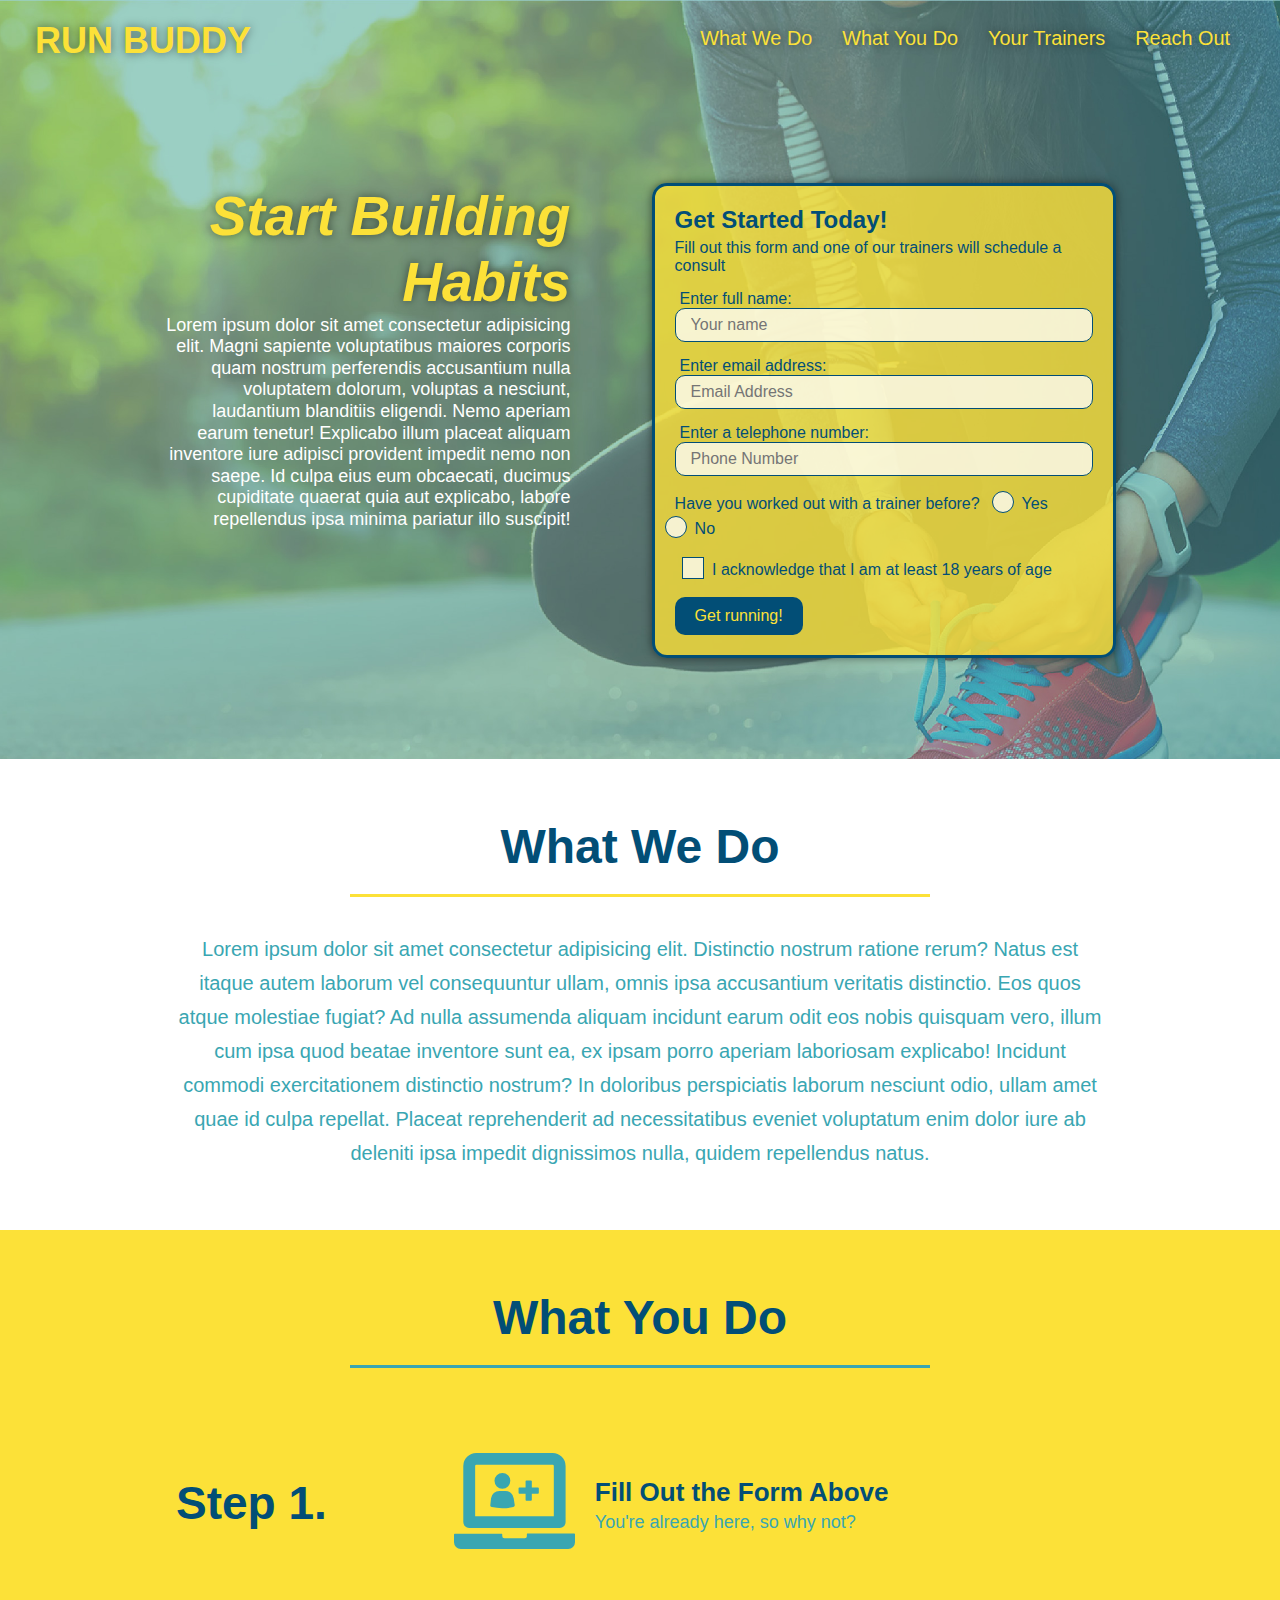
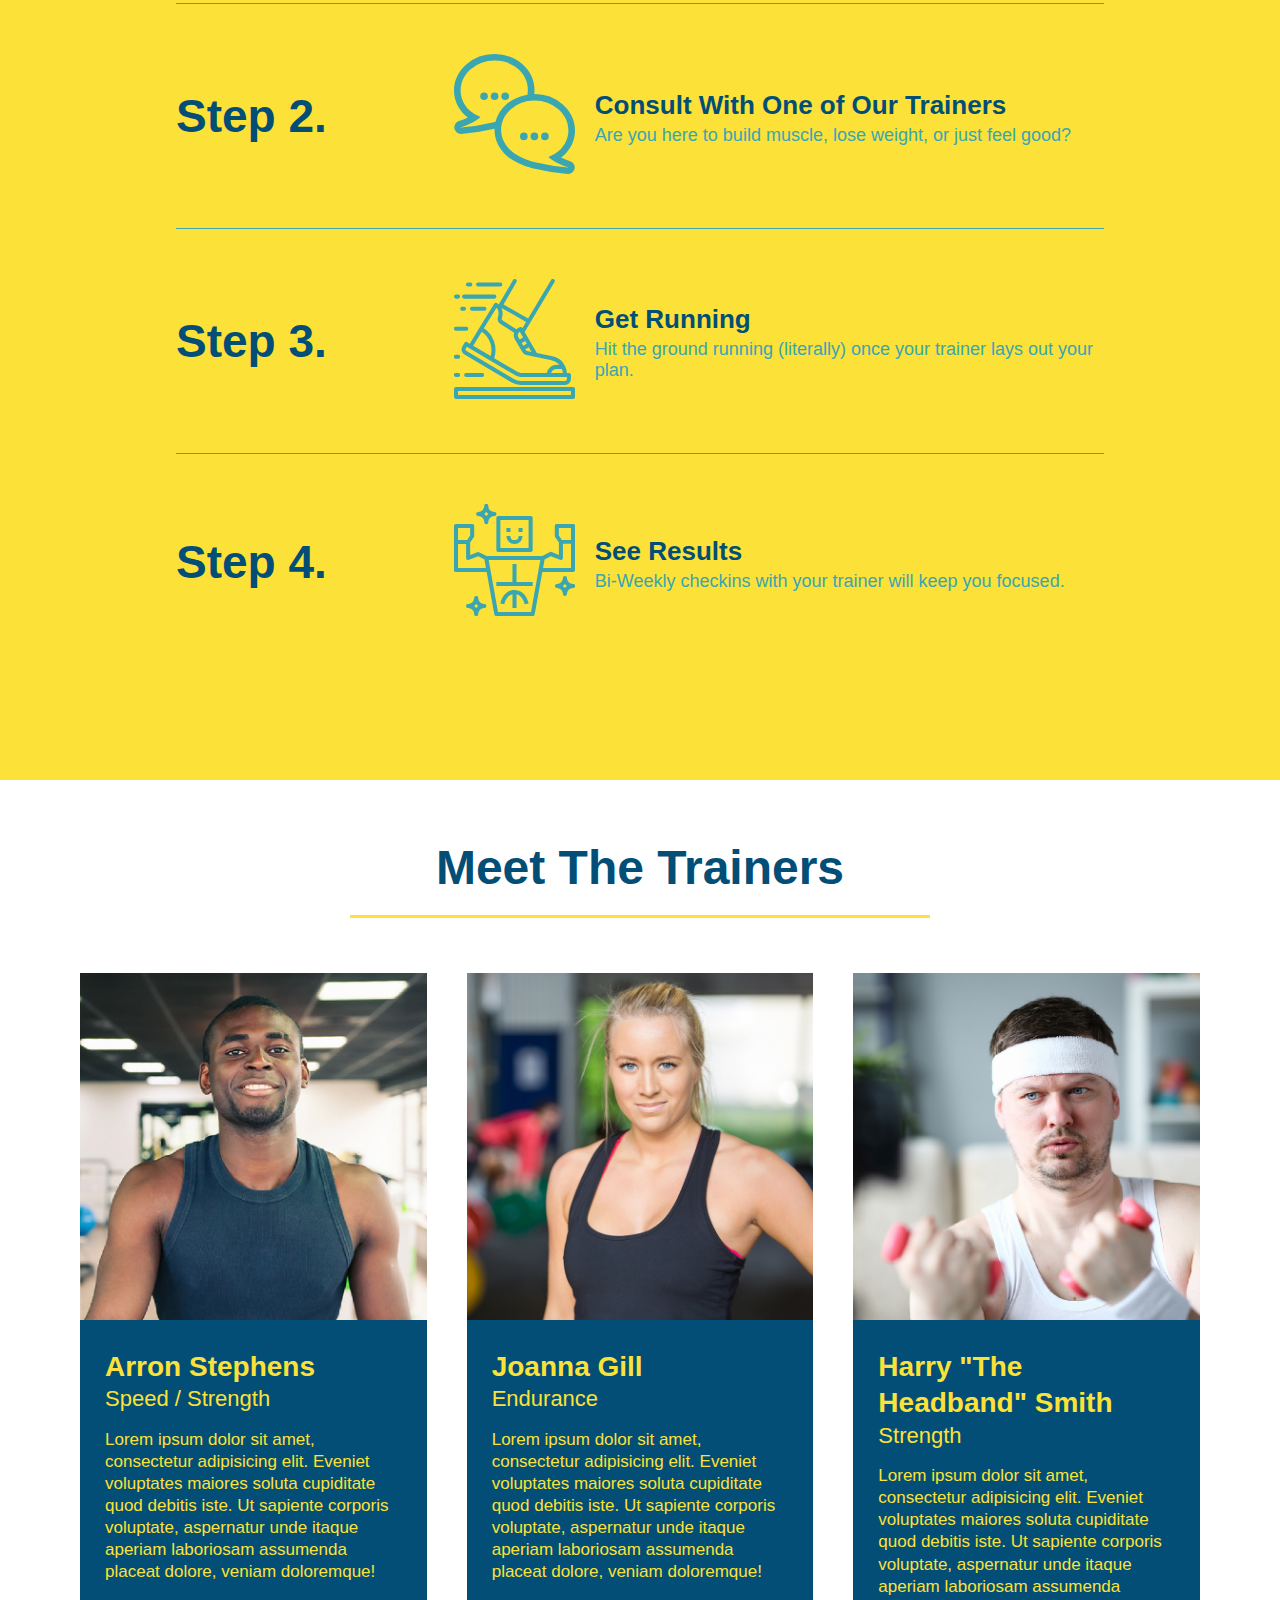
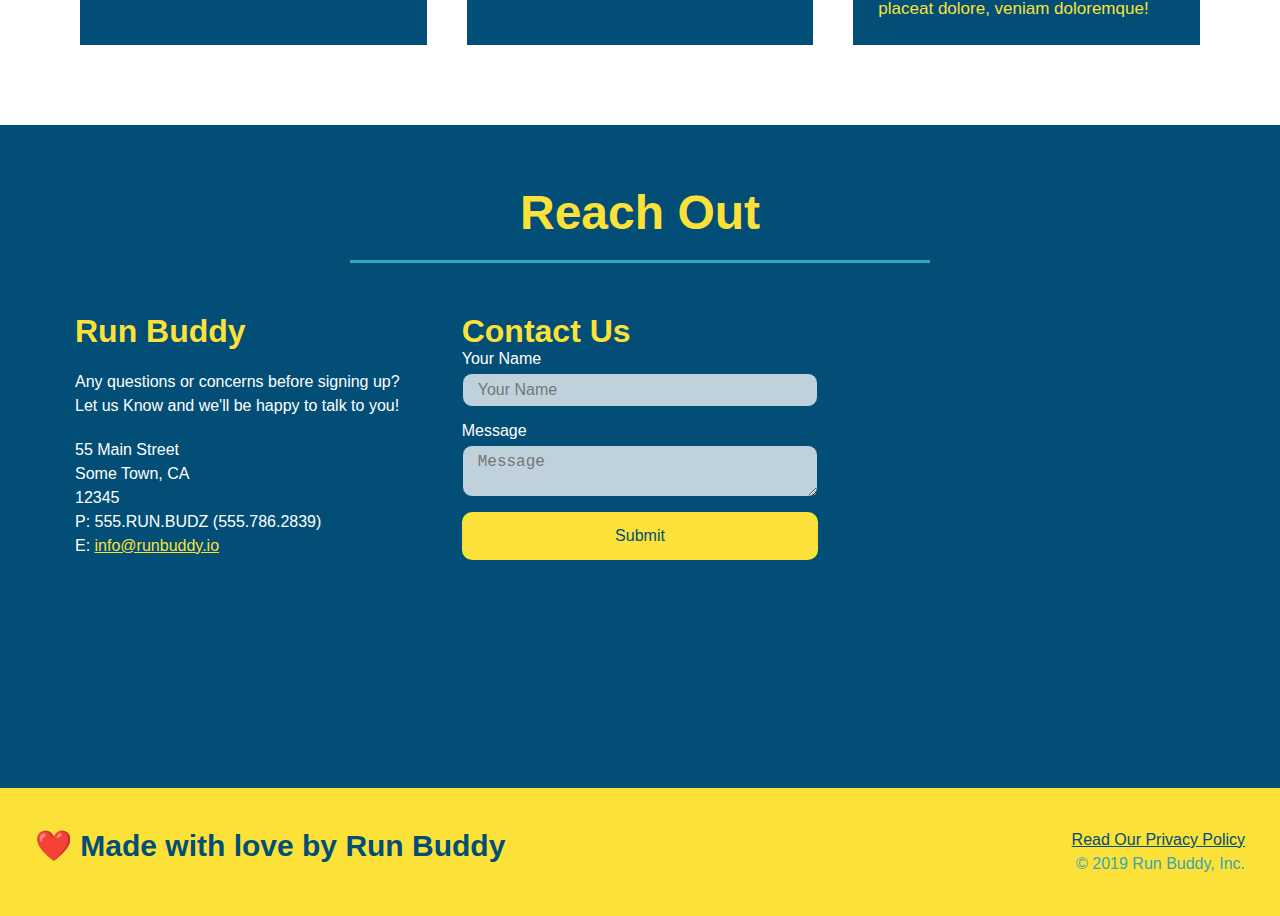
<file: index.html>
<!DOCTYPE html>
<html lang="en">
<head>
    <meta charset="UTF-8">
    <meta http-equiv="X-UA-Compatible" content="IE=edge">
    <meta name="viewport" content="width=device-width, initial-scale=1.0">
    <title>Run Buddy</title>
    <link rel="stylesheet" href="./assets/css/style.css">
</head>
<body>
    <!-- navigation -->
    <header>
        <h1>
            <a href="/">RUN BUDDY</a>
        </h1>
        <nav>
            <ul>
                <li>
                    <a href="#what-we-do">What We Do</a>
                </li>
                <li>
                    <a href="#what-you-do">What You Do</a>
                </li>
                <li>
                    <a href="#your-trainers">Your Trainers</a>
                </li>
                <li>
                    <a href="#reach-out">Reach Out</a>
                </li>
            </ul>
        </nav>
    </header>

    <!-- hero/jumbotron -->
    <section class="hero">
        <div class="hero-cta">
            <h2>Start Building Habits</h2>
            <p>
                Lorem ipsum dolor sit amet consectetur adipisicing elit. Magni sapiente voluptatibus maiores corporis quam nostrum perferendis accusantium nulla voluptatem dolorum, voluptas a nesciunt, laudantium blanditiis eligendi. Nemo aperiam earum tenetur!
                Explicabo illum placeat aliquam inventore iure adipisci provident impedit nemo non saepe. Id culpa eius eum obcaecati, ducimus cupiditate quaerat quia aut explicabo, labore repellendus ipsa minima pariatur illo suscipit!
            </p>
        </div>
        <div class="hero-form">
            <h3>Get Started Today!</h3>
            <p>Fill out this form and one of our trainers will schedule a consult</p>
            <form>
                <label for="name">Enter full name:</label>
                <input type="text" placeholder="Your name" name="name" id="name" class="form-input">
                <label for="email">Enter email address:</label>
                <input type="email" placeholder="Email Address" name="email" id="email" class="form-input">
                <label for="phone">Enter a telephone number:</label>
                <input type="tel" placeholder="Phone Number" name="phone" id="phone" class="form-input">
                <p>
                    Have you worked out with a trainer before?
                    <span class="radio-wrapper">
                        <input type="radio" name="trainer-confirm" id="trainer-yes">
                        <label for="trainer-yes">Yes</label>
                    </span>
                    <span class="radio-wrapper">
                        <input type="radio" name="trainer-confirm" id="trainer-no">
                        <label for="trainer-no">No</label>
                    </span>
                </p>
                <p>
                    <span class="checkbox-wrapper">
                        <input type="checkbox" name="age-confirm" id="checkbox">    
                        <label for="checkbox">
                            I acknowledge that I am at least 18 years of age
                        </label>    
                    </span>
                </p>
                <button type="submit">
                    Get running!
                </button>
            </form>
        </div>
    </section>

    <!-- what we do -->
    <section id="what-we-do" class="intro">
        <div class="flex-row">
            <h2 class="section-title primary-border">
                What We Do
            </h2>
        </div>
        <div class="flex-row">
            <p>
                Lorem ipsum dolor sit amet consectetur adipisicing elit. Distinctio nostrum ratione rerum? Natus est itaque autem laborum vel consequuntur ullam, omnis ipsa accusantium veritatis distinctio. Eos quos atque molestiae fugiat?
                Ad nulla assumenda aliquam incidunt earum odit eos nobis quisquam vero, illum cum ipsa quod beatae inventore sunt ea, ex ipsam porro aperiam laboriosam explicabo! Incidunt commodi exercitationem distinctio nostrum?
                In doloribus perspiciatis laborum nesciunt odio, ullam amet quae id culpa repellat. Placeat reprehenderit ad necessitatibus eveniet voluptatum enim dolor iure ab deleniti ipsa impedit dignissimos nulla, quidem repellendus natus.
            </p>    
        </div>
    </section>

    <!-- what you do -->
    <section id="what-you-do" class="steps">
        <div class="flex-row">
            <h2 class="section-title secondary-border">
                What You Do
            </h2>
        </div>
        
        <div class="step">
            <h3>Step 1.</h3>
            <div class="step-info">
                <div class="step-img">
                    <img src="./assets/images/step-1.svg" alt="">
                </div>
                <div class="step-text">
                    <h4>Fill Out the Form Above</h4>
                    <p>You're already here, so why not?</p>
                </div>
            </div>
        </div>

        <div class="step">
            <h3>Step 2.</h3>
            <div class="step-info">
                <div class="step-img">
                    <img src="./assets/images/step-2.svg" alt="">
                </div>
                <div class="step-text">
                    <h4>Consult With One of Our Trainers</h4>
                    <p>Are you here to build muscle, lose weight, or just feel good?</p>
                </div>
            </div>
        </div>

        <div class="step">
            <h3>Step 3.</h3>
            <div class="step-info">
                <div class="step-img">
                    <img src="./assets/images/step-3.svg" alt="">
                </div>
                <div class="step-text">
                    <h4>Get Running</h4>
                    <p>Hit the ground running (literally) once your trainer lays out your plan.</p>
                </div>
            </div>
        </div>

        <div class="step">
            <h3>Step 4.</h3>
            <div class="step-info">
                <div class="step-img">
                    <img src="./assets/images/step-4.svg" alt="">
                </div>
                <div class="step-text">
                    <h4>See Results</h4>
                    <p>Bi-Weekly checkins with your trainer will keep you focused.</p>
                </div>
            </div>
        </div>
    </section>

    <!-- trainers -->
    <section id="your-trainers">
        <div class="flex-row">
            <h2 class="section-title primary-border">
                Meet The Trainers
            </h2>
        </div>
        <div class="trainers">
            <article class="trainer">
                <img src="./assets/images/trainer-1.jpg" alt="Arron Stephens in his workout clothes, ready to pump iron">
                <div class="trainer-bio">
                    <h3 class="trainer-name">Arron Stephens</h3>
                    <h4 class="trainer-role">Speed / Strength</h4>
                    <p>
                        Lorem ipsum dolor sit amet, consectetur adipisicing elit. Eveniet voluptates maiores soluta cupiditate quod debitis iste. Ut sapiente corporis voluptate, aspernatur unde itaque aperiam laboriosam assumenda placeat dolore, veniam doloremque!
                    </p>
                </div>
            </article>
            <article class="trainer">
                <img src="./assets/images/trainer-2.jpg" alt="Joanna Gill cooling off after a workout">
                <div class="trainer-bio">
                    <h3 class="trainer-name">Joanna Gill</h3>
                    <h4 class="trainer-role">Endurance</h4>
                    <p>
                        Lorem ipsum dolor sit amet, consectetur adipisicing elit. Eveniet voluptates maiores soluta cupiditate quod debitis iste. Ut sapiente corporis voluptate, aspernatur unde itaque aperiam laboriosam assumenda placeat dolore, veniam doloremque!
                    </p>
                </div>
            </article>
            <article class="trainer">
                <img src="./assets/images/trainer-3.jpg" alt="Harry Smith wearing a headband and lifting comically small pink weights">
                <div class="trainer-bio">
                    <h3 class="trainer-name">Harry "The Headband" Smith</h3>
                    <h4 class="trainer-role">Strength</h4>
                    <p>
                        Lorem ipsum dolor sit amet, consectetur adipisicing elit. Eveniet voluptates maiores soluta cupiditate quod debitis iste. Ut sapiente corporis voluptate, aspernatur unde itaque aperiam laboriosam assumenda placeat dolore, veniam doloremque!
                    </p>
                </div>
            </article>    
        </div>
    </section>

    <!-- reach out -->
    <section id="reach-out" class="contact">
        <div class="flex-row">
            <h2 class="section-title secondary-border">
                Reach Out
            </h2>
        </div>
        
        <div class="contact-info">
            <div>
                <h3>Run Buddy</h3>
                <p>
                    Any questions or concerns before signing up?
                    <br>
                    Let us Know and we'll be happy to talk to you!
                </p>
                <address>
                    55 Main Street <br>
                    Some Town, CA <br>
                    12345 <br>
                    P: 555.RUN.BUDZ (555.786.2839) <br>
                    E: <a href="mailto:info@runbuddy.io">info@runbuddy.io</a>
                </address>
            </div>

            <div class="contact-form">
                <h3>Contact Us</h3>
                <form action="">
                    <label for="contact-name">Your Name</label>
                    <input type="text" name="contact-name" id="contact-name" placeholder="Your Name">

                    <label for="contact-message">Message</label>
                    <textarea name="contact-message" id="contact-message" placeholder="Message"></textarea>

                    <button type="submit">Submit</button>
                </form>
            </div>    

            <iframe src="https://www.google.com/maps/embed?pb=!1m18!1m12!1m3!1d188704.91078456948!2d-83.23963347654937!3d42.35287905765786!2m3!1f0!2f0!3f0!3m2!1i1024!2i768!4f13.1!3m3!1m2!1s0x8824ca0110cb1d75%3A0x5776864e35b9c4d2!2sDetroit%2C%20MI!5e0!3m2!1sen!2sus!4v1648470464407!5m2!1sen!2sus" 
            style="border:0;" 
            allowfullscreen="" 
            loading="lazy" 
            referrerpolicy="no-referrer-when-downgrade">
            </iframe>
        </div>
    </section>

    <!-- footer -->
    <footer>
        <h2>❤️ Made with love by Run Buddy</h2>
        <div>
            <a href="./privacy-policy.html">Read Our Privacy Policy</a><br>
            &copy; 2019 Run Buddy, Inc.
        </div>
    </footer>
</body>
</html>
</file>
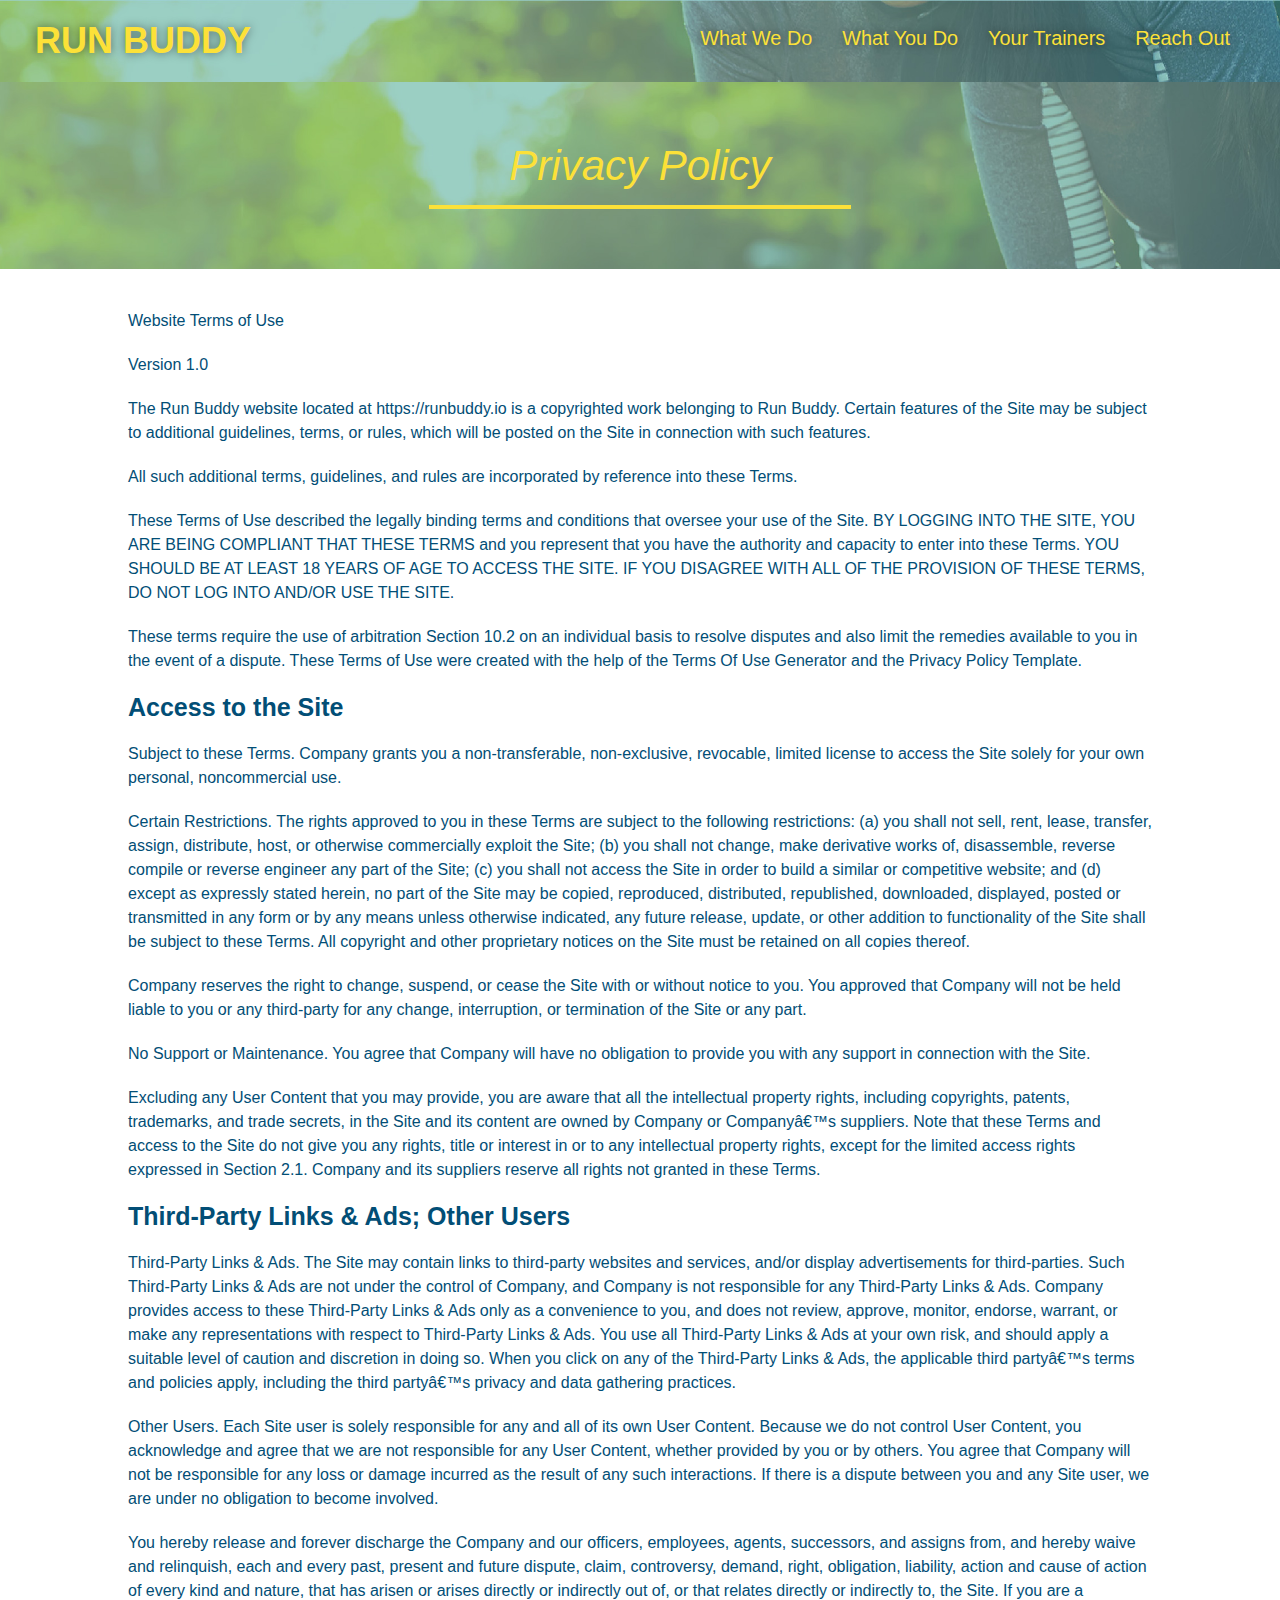
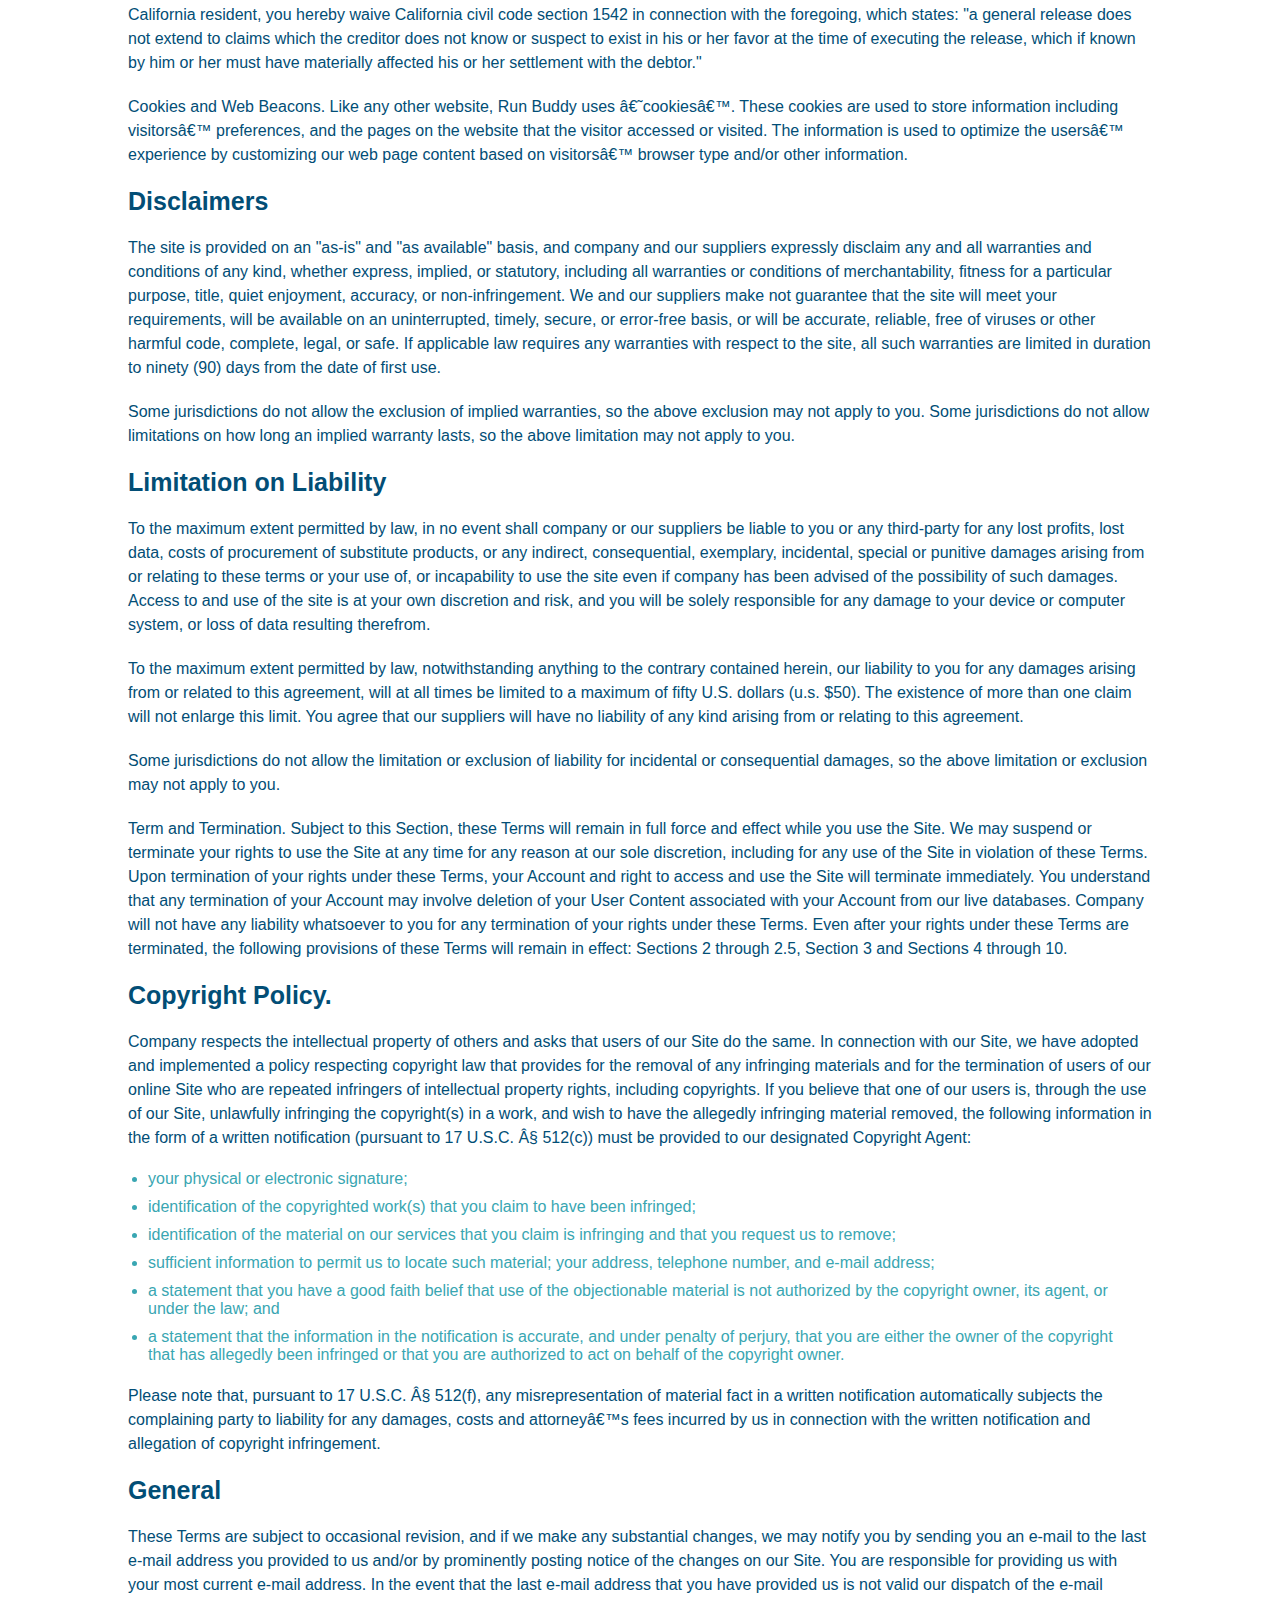
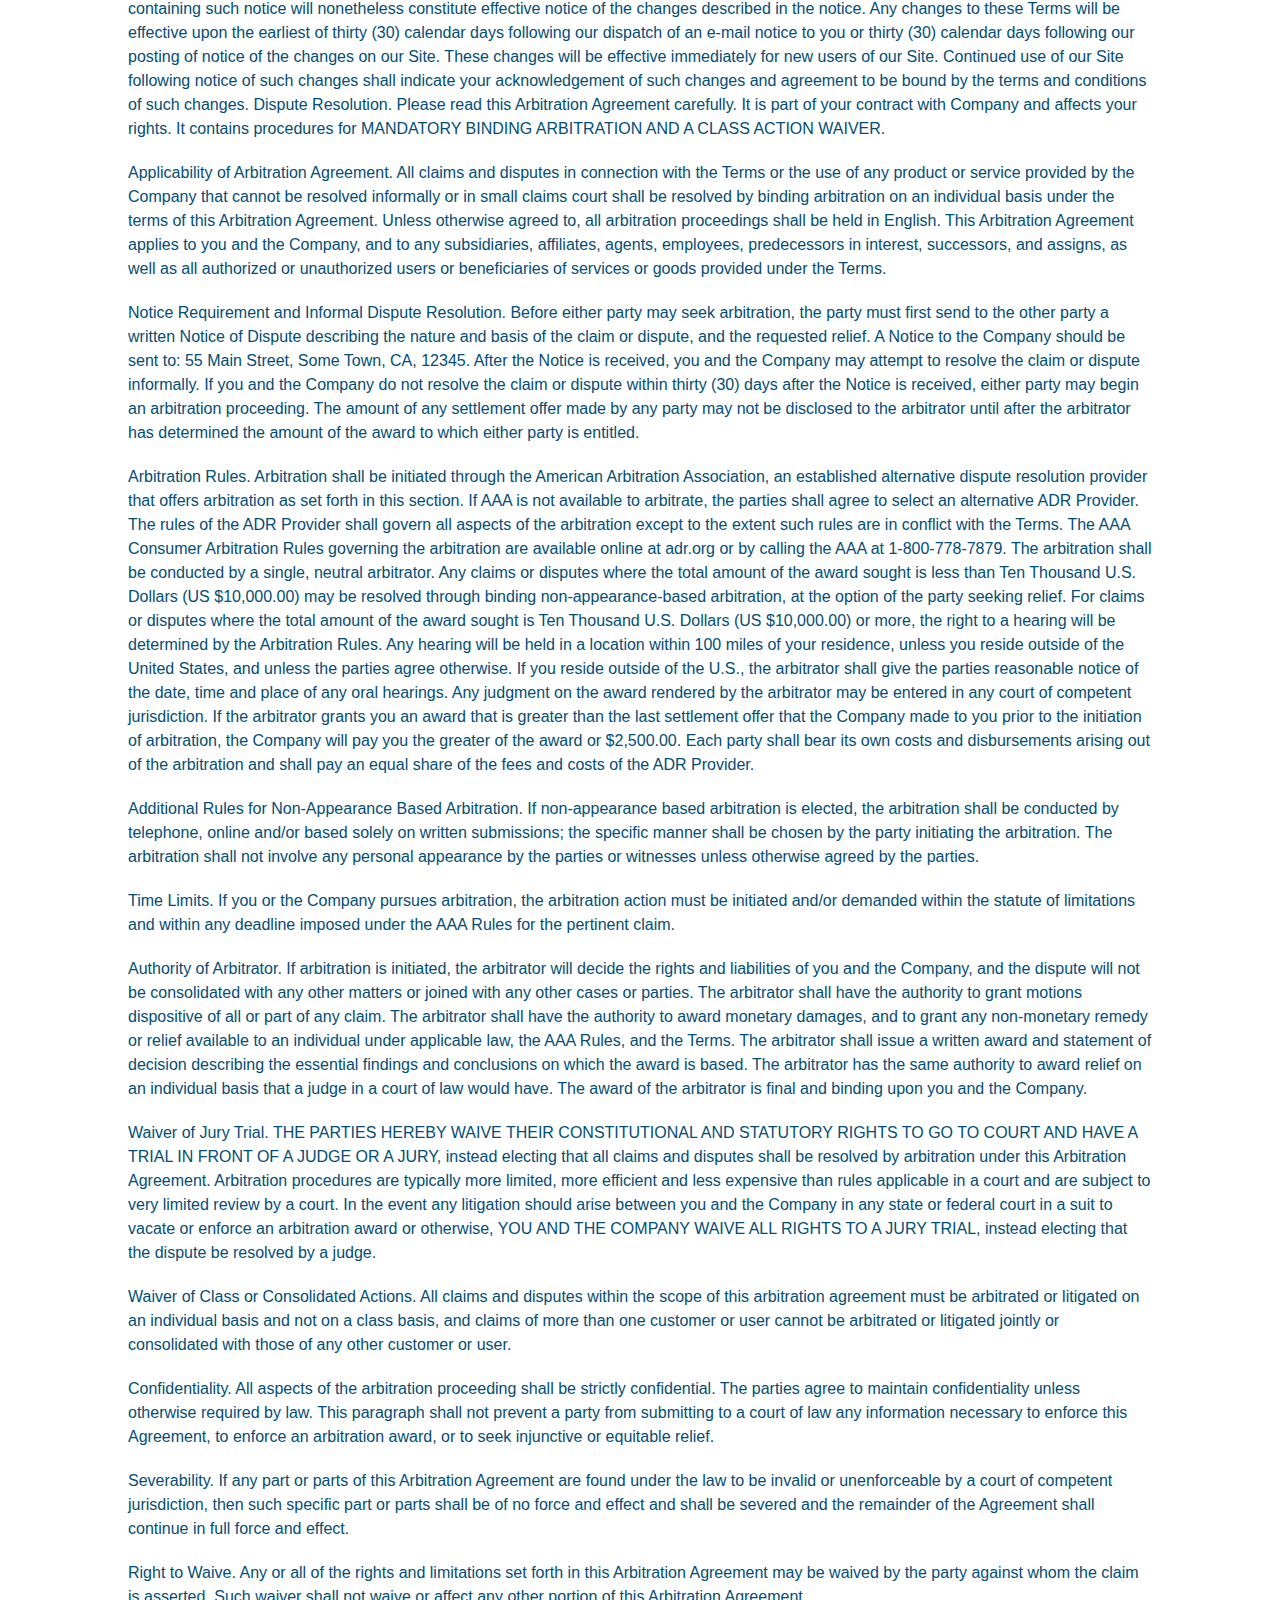
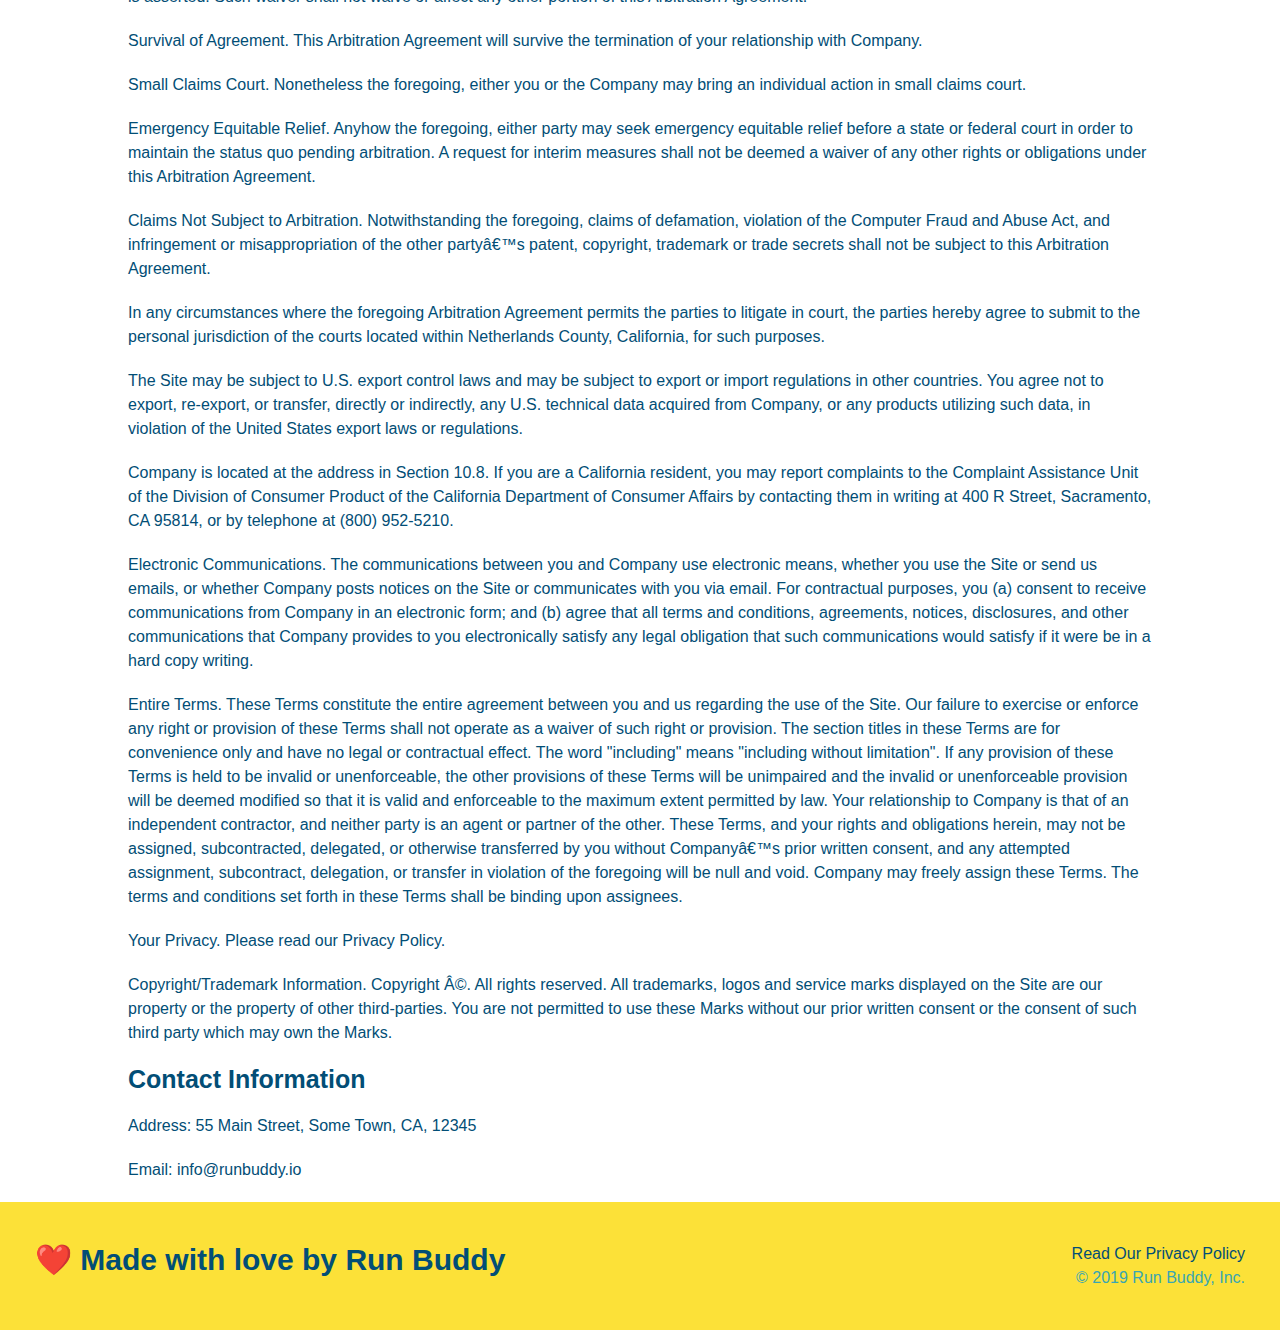
<file: privacy-policy.html>
<!DOCTYPE html>
<html lang="en">
<head>
    <meta charset="UTF-8">
    <meta http-equiv="X-UA-Compatible" content="IE=edge">
    <meta name="viewport" content="width=device-width, initial-scale=1.0">
    <title>Privacy Policy - Run Buddy</title>
    <link rel="stylesheet" href="./assets/css/style.css">
    <link rel="stylesheet" href="./assets/css/secondary-styles.css">
</head>
<body> 
    <!-- header -->
    <header>
        <h1>
            <a href="./index.html">RUN BUDDY</a>
        </h1>
        <nav>
            <ul>
                <li>
                    <a href="./index.html#what-we-do">What We Do</a>
                </li>
                <li>
                    <a href="./index.html#what-you-do">What You Do</a>
                </li>
                <li>
                    <a href="./index.html#your-trainers">Your Trainers</a>
                </li>
                <li>
                    <a href="./index.html#reach-out">Reach Out</a>
                </li>
            </ul>
        </nav>
    </header>

    <!-- hero -->
    <section class="hero">
        <h2 class="page-title">
            Privacy Policy
        </h2>
    </section>

    <!-- policy -->
    <article class="secondary-content">
      <p>
        Website Terms of Use
      </p>

      <p>
        Version 1.0
      </p>

      <p>
        The Run Buddy website located at https://runbuddy.io is a copyrighted work belonging to Run Buddy. Certain
        features of the Site may be subject to additional guidelines, terms, or rules, which will be posted on the Site
        in connection with such features.
      </p>

      <p>
        All such additional terms, guidelines, and rules are incorporated by reference into these Terms.
      </p>

      <p>
        These Terms of Use described the legally binding terms and conditions that oversee your use of the Site. BY
        LOGGING INTO THE SITE, YOU ARE BEING COMPLIANT THAT THESE TERMS and you represent that you have the authority
        and capacity to enter into these Terms. YOU SHOULD BE AT LEAST 18 YEARS OF AGE TO ACCESS THE SITE. IF YOU
        DISAGREE WITH ALL OF THE PROVISION OF THESE TERMS, DO NOT LOG INTO AND/OR USE THE SITE.
      </p>

      <p>
        These terms require the use of arbitration Section 10.2 on an individual basis to resolve disputes and also
        limit the remedies available to you in the event of a dispute. These Terms of Use were created with the help of
        the Terms Of Use Generator and the Privacy Policy Template.
      </p>

      <h3>
        Access to the Site
      </h3>

      <p>
        Subject to these Terms. Company grants you a non-transferable, non-exclusive, revocable, limited license to
        access the Site solely for your own personal, noncommercial use.
      </p>

      <p>
        Certain Restrictions. The rights approved to you in these Terms are subject to the following restrictions: (a)
        you shall not sell, rent, lease, transfer, assign, distribute, host, or otherwise commercially exploit the Site;
        (b) you shall not change, make derivative works of, disassemble, reverse compile or reverse engineer any part of
        the Site; (c) you shall not access the Site in order to build a similar or competitive website; and (d) except
        as expressly stated herein, no part of the Site may be copied, reproduced, distributed, republished, downloaded,
        displayed, posted or transmitted in any form or by any means unless otherwise indicated, any future release,
        update, or other addition to functionality of the Site shall be subject to these Terms. All copyright and other
        proprietary notices on the Site must be retained on all copies thereof.
      </p>

      <p>
        Company reserves the right to change, suspend, or cease the Site with or without notice to you. You approved
        that Company will not be held liable to you or any third-party for any change, interruption, or termination of
        the Site or any part.
      </p>

      <p>
        No Support or Maintenance. You agree that Company will have no obligation to provide you with any support in
        connection with the Site.
      </p>

      <p>
        Excluding any User Content that you may provide, you are aware that all the intellectual property rights,
        including copyrights, patents, trademarks, and trade secrets, in the Site and its content are owned by Company
        or Companyâ€™s suppliers. Note that these Terms and access to the Site do not give you any rights, title or
        interest in or to any intellectual property rights, except for the limited access rights expressed in Section
        2.1. Company and its suppliers reserve all rights not granted in these Terms.
      </p>

      <h3>
        Third-Party Links & Ads; Other Users
      </h3>

      <p>
        Third-Party Links & Ads. The Site may contain links to third-party websites and services, and/or display
        advertisements for third-parties. Such Third-Party Links & Ads are not under the control of Company, and Company
        is not responsible for any Third-Party Links & Ads. Company provides access to these Third-Party Links & Ads
        only as a convenience to you, and does not review, approve, monitor, endorse, warrant, or make any
        representations with respect to Third-Party Links & Ads. You use all Third-Party Links & Ads at your own risk,
        and should apply a suitable level of caution and discretion in doing so. When you click on any of the
        Third-Party Links & Ads, the applicable third partyâ€™s terms and policies apply, including the third partyâ€™s
        privacy and data gathering practices.
      </p>

      <p>
        Other Users. Each Site user is solely responsible for any and all of its own User Content. Because we do not
        control User Content, you acknowledge and agree that we are not responsible for any User Content, whether
        provided by you or by others. You agree that Company will not be responsible for any loss or damage incurred as
        the result of any such interactions. If there is a dispute between you and any Site user, we are under no
        obligation to become involved.
      </p>

      <p>
        You hereby release and forever discharge the Company and our officers, employees, agents, successors, and
        assigns from, and hereby waive and relinquish, each and every past, present and future dispute, claim,
        controversy, demand, right, obligation, liability, action and cause of action of every kind and nature, that has
        arisen or arises directly or indirectly out of, or that relates directly or indirectly to, the Site. If you are
        a California resident, you hereby waive California civil code section 1542 in connection with the foregoing,
        which states: "a general release does not extend to claims which the creditor does not know or suspect to exist
        in his or her favor at the time of executing the release, which if known by him or her must have materially
        affected his or her settlement with the debtor."
      </p>

      <p>
        Cookies and Web Beacons. Like any other website, Run Buddy uses â€˜cookiesâ€™. These cookies are used to store
        information including visitorsâ€™ preferences, and the pages on the website that the visitor accessed or visited.
        The information is used to optimize the usersâ€™ experience by customizing our web page content based on visitorsâ€™
        browser type and/or other information.
      </p>

      <h3>
        Disclaimers
      </h3>

      <p>
        The site is provided on an "as-is" and "as available" basis, and company and our suppliers expressly disclaim
        any and all warranties and conditions of any kind, whether express, implied, or statutory, including all
        warranties or conditions of merchantability, fitness for a particular purpose, title, quiet enjoyment, accuracy,
        or non-infringement. We and our suppliers make not guarantee that the site will meet your requirements, will be
        available on an uninterrupted, timely, secure, or error-free basis, or will be accurate, reliable, free of
        viruses or other harmful code, complete, legal, or safe. If applicable law requires any warranties with respect
        to the site, all such warranties are limited in duration to ninety (90) days from the date of first use.
      </p>

      <p>
        Some jurisdictions do not allow the exclusion of implied warranties, so the above exclusion may not apply to
        you. Some jurisdictions do not allow limitations on how long an implied warranty lasts, so the above limitation
        may not apply to you.
      </p>

      <h3>
        Limitation on Liability
      </h3>

      <p>
        To the maximum extent permitted by law, in no event shall company or our suppliers be liable to you or any
        third-party for any lost profits, lost data, costs of procurement of substitute products, or any indirect,
        consequential, exemplary, incidental, special or punitive damages arising from or relating to these terms or
        your use of, or incapability to use the site even if company has been advised of the possibility of such
        damages. Access to and use of the site is at your own discretion and risk, and you will be solely responsible
        for any damage to your device or computer system, or loss of data resulting therefrom.
      </p>

      <p>
        To the maximum extent permitted by law, notwithstanding anything to the contrary contained herein, our liability
        to you for any damages arising from or related to this agreement, will at all times be limited to a maximum of
        fifty U.S. dollars (u.s. $50). The existence of more than one claim will not enlarge this limit. You agree that
        our suppliers will have no liability of any kind arising from or relating to this agreement.
      </p>

      <p>
        Some jurisdictions do not allow the limitation or exclusion of liability for incidental or consequential
        damages, so the above limitation or exclusion may not apply to you.
      </p>

      <p>
        Term and Termination. Subject to this Section, these Terms will remain in full force and effect while you use
        the Site. We may suspend or terminate your rights to use the Site at any time for any reason at our sole
        discretion, including for any use of the Site in violation of these Terms. Upon termination of your rights under
        these Terms, your Account and right to access and use the Site will terminate immediately. You understand that
        any termination of your Account may involve deletion of your User Content associated with your Account from our
        live databases. Company will not have any liability whatsoever to you for any termination of your rights under
        these Terms. Even after your rights under these Terms are terminated, the following provisions of these Terms
        will remain in effect: Sections 2 through 2.5, Section 3 and Sections 4 through 10.
      </p>

      <h3>
        Copyright Policy.
      </h3>

      <p>
        Company respects the intellectual property of others and asks that users of our Site do the same. In connection
        with our Site, we have adopted and implemented a policy respecting copyright law that provides for the removal
        of any infringing materials and for the termination of users of our online Site who are repeated infringers of
        intellectual property rights, including copyrights. If you believe that one of our users is, through the use of
        our Site, unlawfully infringing the copyright(s) in a work, and wish to have the allegedly infringing material
        removed, the following information in the form of a written notification (pursuant to 17 U.S.C. Â§ 512(c)) must
        be provided to our designated Copyright Agent:
      </p>

      <ul>
        <li>
          your physical or electronic signature;
        </li>
        <li>
          identification of the copyrighted work(s) that you claim to have been infringed;
        </li>
        <li>
          identification of the material on our services that you claim is infringing and that you request us to remove;
        </li>
        <li>
          sufficient information to permit us to locate such material; your address, telephone number, and e-mail
          address;
        </li>
        <li>
          a statement that you have a good faith belief that use of the objectionable material is not authorized by the
          copyright owner, its agent, or under the law; and
        </li>
        <li>
          a statement that the information in the notification is accurate, and under penalty of perjury, that you are
          either the owner of the copyright that has allegedly been infringed or that you are authorized to act on
          behalf of the copyright owner.
        </li>
      </ul>

      <p>
        Please note that, pursuant to 17 U.S.C. Â§ 512(f), any misrepresentation of material fact in a written
        notification automatically subjects the complaining party to liability for any damages, costs and attorneyâ€™s
        fees incurred by us in connection with the written notification and allegation of copyright infringement.
      </p>

      <h3>
        General
      </h3>

      <p>
        These Terms are subject to occasional revision, and if we make any substantial changes, we may notify you by
        sending you an e-mail to the last e-mail address you provided to us and/or by prominently posting notice of the
        changes on our Site. You are responsible for providing us with your most current e-mail address. In the event
        that the last e-mail address that you have provided us is not valid our dispatch of the e-mail containing such
        notice will nonetheless constitute effective notice of the changes described in the notice. Any changes to these
        Terms will be effective upon the earliest of thirty (30) calendar days following our dispatch of an e-mail
        notice to you or thirty (30) calendar days following our posting of notice of the changes on our Site. These
        changes will be effective immediately for new users of our Site. Continued use of our Site following notice of
        such changes shall indicate your acknowledgement of such changes and agreement to be bound by the terms and
        conditions of such changes. Dispute Resolution. Please read this Arbitration Agreement carefully. It is part of
        your contract with Company and affects your rights. It contains procedures for MANDATORY BINDING ARBITRATION AND
        A CLASS ACTION WAIVER.
      </p>

      <p>
        Applicability of Arbitration Agreement. All claims and disputes in connection with the Terms or the use of any
        product or service provided by the Company that cannot be resolved informally or in small claims court shall be
        resolved by binding arbitration on an individual basis under the terms of this Arbitration Agreement. Unless
        otherwise agreed to, all arbitration proceedings shall be held in English. This Arbitration Agreement applies to
        you and the Company, and to any subsidiaries, affiliates, agents, employees, predecessors in interest,
        successors, and assigns, as well as all authorized or unauthorized users or beneficiaries of services or goods
        provided under the Terms.
      </p>

      <p>
        Notice Requirement and Informal Dispute Resolution. Before either party may seek arbitration, the party must
        first send to the other party a written Notice of Dispute describing the nature and basis of the claim or
        dispute, and the requested relief. A Notice to the Company should be sent to: 55 Main Street, Some Town, CA,
        12345. After the Notice is received, you and the Company may attempt to resolve the claim or dispute informally.
        If you and the Company do not resolve the claim or dispute within thirty (30) days after the Notice is received,
        either party may begin an arbitration proceeding. The amount of any settlement offer made by any party may not
        be disclosed to the arbitrator until after the arbitrator has determined the amount of the award to which either
        party is entitled.
      </p>

      <p>
        Arbitration Rules. Arbitration shall be initiated through the American Arbitration Association, an established
        alternative dispute resolution provider that offers arbitration as set forth in this section. If AAA is not
        available to arbitrate, the parties shall agree to select an alternative ADR Provider. The rules of the ADR
        Provider shall govern all aspects of the arbitration except to the extent such rules are in conflict with the
        Terms. The AAA Consumer Arbitration Rules governing the arbitration are available online at adr.org or by
        calling the AAA at 1-800-778-7879. The arbitration shall be conducted by a single, neutral arbitrator. Any
        claims or disputes where the total amount of the award sought is less than Ten Thousand U.S. Dollars (US
        $10,000.00) may be resolved through binding non-appearance-based arbitration, at the option of the party seeking
        relief. For claims or disputes where the total amount of the award sought is Ten Thousand U.S. Dollars (US
        $10,000.00) or more, the right to a hearing will be determined by the Arbitration Rules. Any hearing will be
        held in a location within 100 miles of your residence, unless you reside outside of the United States, and
        unless the parties agree otherwise. If you reside outside of the U.S., the arbitrator shall give the parties
        reasonable notice of the date, time and place of any oral hearings. Any judgment on the award rendered by the
        arbitrator may be entered in any court of competent jurisdiction. If the arbitrator grants you an award that is
        greater than the last settlement offer that the Company made to you prior to the initiation of arbitration, the
        Company will pay you the greater of the award or $2,500.00. Each party shall bear its own costs and
        disbursements arising out of the arbitration and shall pay an equal share of the fees and costs of the ADR
        Provider.
      </p>

      <p>
        Additional Rules for Non-Appearance Based Arbitration. If non-appearance based arbitration is elected, the
        arbitration shall be conducted by telephone, online and/or based solely on written submissions; the specific
        manner shall be chosen by the party initiating the arbitration. The arbitration shall not involve any personal
        appearance by the parties or witnesses unless otherwise agreed by the parties.
      </p>

      <p>
        Time Limits. If you or the Company pursues arbitration, the arbitration action must be initiated and/or demanded
        within the statute of limitations and within any deadline imposed under the AAA Rules for the pertinent claim.
      </p>

      <p>
        Authority of Arbitrator. If arbitration is initiated, the arbitrator will decide the rights and liabilities of
        you and the Company, and the dispute will not be consolidated with any other matters or joined with any other
        cases or parties. The arbitrator shall have the authority to grant motions dispositive of all or part of any
        claim. The arbitrator shall have the authority to award monetary damages, and to grant any non-monetary remedy
        or relief available to an individual under applicable law, the AAA Rules, and the Terms. The arbitrator shall
        issue a written award and statement of decision describing the essential findings and conclusions on which the
        award is based. The arbitrator has the same authority to award relief on an individual basis that a judge in a
        court of law would have. The award of the arbitrator is final and binding upon you and the Company.
      </p>

      <p>
        Waiver of Jury Trial. THE PARTIES HEREBY WAIVE THEIR CONSTITUTIONAL AND STATUTORY RIGHTS TO GO TO COURT AND HAVE
        A TRIAL IN FRONT OF A JUDGE OR A JURY, instead electing that all claims and disputes shall be resolved by
        arbitration under this Arbitration Agreement. Arbitration procedures are typically more limited, more efficient
        and less expensive than rules applicable in a court and are subject to very limited review by a court. In the
        event any litigation should arise between you and the Company in any state or federal court in a suit to vacate
        or enforce an arbitration award or otherwise, YOU AND THE COMPANY WAIVE ALL RIGHTS TO A JURY TRIAL, instead
        electing that the dispute be resolved by a judge.
      </p>

      <p>
        Waiver of Class or Consolidated Actions. All claims and disputes within the scope of this arbitration agreement
        must be arbitrated or litigated on an individual basis and not on a class basis, and claims of more than one
        customer or user cannot be arbitrated or litigated jointly or consolidated with those of any other customer or
        user.
      </p>

      <p>
        Confidentiality. All aspects of the arbitration proceeding shall be strictly confidential. The parties agree to
        maintain confidentiality unless otherwise required by law. This paragraph shall not prevent a party from
        submitting to a court of law any information necessary to enforce this Agreement, to enforce an arbitration
        award, or to seek injunctive or equitable relief.
      </p>

      <p>
        Severability. If any part or parts of this Arbitration Agreement are found under the law to be invalid or
        unenforceable by a court of competent jurisdiction, then such specific part or parts shall be of no force and
        effect and shall be severed and the remainder of the Agreement shall continue in full force and effect.
      </p>

      <p>
        Right to Waive. Any or all of the rights and limitations set forth in this Arbitration Agreement may be waived
        by the party against whom the claim is asserted. Such waiver shall not waive or affect any other portion of this
        Arbitration Agreement.
      </p>

      <p>
        Survival of Agreement. This Arbitration Agreement will survive the termination of your relationship with
        Company.
      </p>

      <p>
        Small Claims Court. Nonetheless the foregoing, either you or the Company may bring an individual action in small
        claims court.
      </p>

      <p>
        Emergency Equitable Relief. Anyhow the foregoing, either party may seek emergency equitable relief before a
        state or federal court in order to maintain the status quo pending arbitration. A request for interim measures
        shall not be deemed a waiver of any other rights or obligations under this Arbitration Agreement.
      </p>

      <p>
        Claims Not Subject to Arbitration. Notwithstanding the foregoing, claims of defamation, violation of the
        Computer Fraud and Abuse Act, and infringement or misappropriation of the other partyâ€™s patent, copyright,
        trademark or trade secrets shall not be subject to this Arbitration Agreement.
      </p>

      <p>
        In any circumstances where the foregoing Arbitration Agreement permits the parties to litigate in court, the
        parties hereby agree to submit to the personal jurisdiction of the courts located within Netherlands County,
        California, for such purposes.
      </p>

      <p>
        The Site may be subject to U.S. export control laws and may be subject to export or import regulations in other
        countries. You agree not to export, re-export, or transfer, directly or indirectly, any U.S. technical data
        acquired from Company, or any products utilizing such data, in violation of the United States export laws or
        regulations.
      </p>

      <p>
        Company is located at the address in Section 10.8. If you are a California resident, you may report complaints
        to the Complaint Assistance Unit of the Division of Consumer Product of the California Department of Consumer
        Affairs by contacting them in writing at 400 R Street, Sacramento, CA 95814, or by telephone at (800) 952-5210.
      </p>

      <p>
        Electronic Communications. The communications between you and Company use electronic means, whether you use the
        Site or send us emails, or whether Company posts notices on the Site or communicates with you via email. For
        contractual purposes, you (a) consent to receive communications from Company in an electronic form; and (b)
        agree that all terms and conditions, agreements, notices, disclosures, and other communications that Company
        provides to you electronically satisfy any legal obligation that such communications would satisfy if it were be
        in a hard copy writing.
      </p>

      <p>
        Entire Terms. These Terms constitute the entire agreement between you and us regarding the use of the Site. Our
        failure to exercise or enforce any right or provision of these Terms shall not operate as a waiver of such right
        or provision. The section titles in these Terms are for convenience only and have no legal or contractual
        effect. The word "including" means "including without limitation". If any provision of these Terms is held to be
        invalid or unenforceable, the other provisions of these Terms will be unimpaired and the invalid or
        unenforceable provision will be deemed modified so that it is valid and enforceable to the maximum extent
        permitted by law. Your relationship to Company is that of an independent contractor, and neither party is an
        agent or partner of the other. These Terms, and your rights and obligations herein, may not be assigned,
        subcontracted, delegated, or otherwise transferred by you without Companyâ€™s prior written consent, and any
        attempted assignment, subcontract, delegation, or transfer in violation of the foregoing will be null and void.
        Company may freely assign these Terms. The terms and conditions set forth in these Terms shall be binding upon
        assignees.
      </p>

      <p>
        Your Privacy. Please read our Privacy Policy.
      </p>

      <p>
        Copyright/Trademark Information. Copyright Â©. All rights reserved. All trademarks, logos and service marks
        displayed on the Site are our property or the property of other third-parties. You are not permitted to use
        these Marks without our prior written consent or the consent of such third party which may own the Marks.
      </p>

      <h3>
        Contact Information
      </h3>

      <p>
        Address: 55 Main Street, Some Town, CA, 12345
      </p>

      <p>
        Email: info@runbuddy.io
      </p>
    </article>

    <!-- footer -->
    <footer>
        <h2>❤️ Made with love by Run Buddy</h2>
        <div>
            <a>Read Our Privacy Policy</a><br>
            &copy; 2019 Run Buddy, Inc.
        </div>
    </footer>
</body>
</html>
</file>
<file: assets/css/style.css>
:root {
    --primary-color: #fce138;
    --secondary-color: #024e76;
    --tertiary-color: #39a6b2;
}

* {
    margin: 0;
    padding: 0;
    box-sizing: border-box;
}

body {
    color: var(--tertiary-color);
    font-family: Helvetica, Arial, sans-serif;
}

/* header design */

header {
    padding: 20px 35px;
    background-color: var(--tertiary-color);
    display: flex;
    justify-content: space-between;
    flex-wrap: wrap;
    position: -webkit-sticky;
    position: sticky;
    top: 0;
    background-image: url("../images/hero-bg.jpg");
    background-size: cover;
    background-attachment: fixed;
    background-position: 80%;
    z-index: 9999;
}

header h1 {
    font-weight: bold;
    font-size: 36px;
    color: var(--primary-color);
    margin: 0;
    text-shadow: 0 0 10px rgba(0, 0, 0, 0.5);
}

header a {
    text-decoration: none;
    color: var(--primary-color);
}

header nav {
    margin: 7px 0;
}

header nav ul {
    display: flex;
    flex-wrap: wrap;
    justify-content: space-between;
    align-items: center;
    list-style: none;
}

header nav ul li a {
    padding: 10px 15px;
    font-weight: lighter;
    font-size: 1.55vw;
    text-shadow: 0 0 10px rgba(0, 0, 0, 0.5);
}

header nav ul li a:hover {
    background: var(--primary-color);
    color: var(--secondary-color);
    border-radius: 15px;
    text-shadow: none;
}

/* footer design */

footer {
    background: var(--primary-color);
    width: 100%;
    padding: 40px 35px;
    display: flex;
    justify-content: space-between;
    flex-wrap: wrap;
}

footer h2 {
    color: var(--secondary-color);
    font-size: 30px;
    margin: 0;
}

footer div {
    line-height: 1.5;
    text-align: right;
}

footer a {
    color: var(--secondary-color);
}

/* section designs */

section {
    padding: 60px;
}

/* hero style */

.hero {
    background-image: url("../images/hero-bg.jpg");
    background-size: cover;
    background-attachment: fixed;
    background-position: 80%;
    display: flex;
    flex-wrap: wrap;
    justify-content: center;
    align-items: flex-start;
}

.hero-cta {
    width: 35%;
    text-align: right;
    margin: 3.5%;
    color: #fff;
    font-size: 18px;
    line-height: 1.2;
}

.hero-cta h2 {
    font-style: italic;
    font-size: 55px;
    color: var(--primary-color);
    text-shadow: 0 0 10px rgba(0, 0, 0, 0.5);
}

/* Hero Form */

.hero-form {
    color: var(--secondary-color);
    background-color: rgba(252, 225, 56, 0.8);
    padding: 20px;
    border: solid 3px var(--secondary-color);
    width: 40%;
    margin: 3.5%;
    box-shadow: 0 0 10px rgba(0, 0, 0, 0.5);
    border-radius: 15px;
}

.hero-form h3 {
    font-size: 24px;
    margin: 0;
}

.hero-form p {
    margin: 5px 0 15px 0;
}

.hero-form label {
    margin: 0 5px;
}

.hero-form button {
    background-color: var(--secondary-color);
    color: var(--primary-color);
    border: none;
    padding: 10px 20px;
    font-size: 16px;
    border-radius: 10px;
}

.hero-form button:hover {
    background-color: var(--tertiary-color);
}

.form-input {
    border: 1px solid var(--secondary-color);
    font-size: 16px;
    width: 100%;
    display: block;
    padding: 7px 15px;
    margin-bottom: 15px;
    color: var(--secondary-color);
    border-radius: 10px;
    background-color: rgba(255, 255, 255, 0.75);
}

.form-input:focus {
    background-color: rgba(255, 255, 255, 1);
    outline: none;
}

/* Form Checkbox and Radio */

.checkbox-wrapper input, .radio-wrapper input {
    opacity: 0;
}

.checkbox-wrapper label, .radio-wrapper label {
    position: relative;
    left: 10px;
    margin: 10px;
    line-height: 1.6;
}

.checkbox-wrapper label::before, .radio-wrapper label::before {
    content: "";
    height: 20px;
    width: 20px;
    background: rgba(255, 255, 255, 0.75);
    border: 1px solid var(--secondary-color);
    position: absolute;
    top: -4px;
    left: -30px;
}

.radio-wrapper label::before {
    border-radius: 50%;
}

.radio-wrapper label::after {
    content: "";
    width: 20px;
    height: 20px;
    border-radius: 50%;
    background: var(--secondary-color);
    position: absolute;
    left: -29px;
    top: -3px;
    background-image: radial-gradient(circle, var(--tertiary-color), var(--secondary-color));
}

.checkbox-wrapper label::after {
    content: "";
    height: 6px;
    width: 14px;
    border-left: 2px solid var(--secondary-color);
    border-bottom: 2px solid var(--secondary-color);
    position: absolute;
    left: -26px;
    top: 1px;
    transform: rotate(-58deg);
}

.checkbox-wrapper input + label::after,
.radio-wrapper input + label::after {
    content: none;
}

.checkbox-wrapper input:checked + label::after,
.radio-wrapper input:checked + label::after {
    content: "";
}

/* what-we-do */

.intro p {
    line-height: 1.7;
    color: var(--tertiary-color);
    width: 80%;
    font-size: 20px;
    margin: 0 auto;
    text-align: center;
}

/* what-you-do */

.steps {
    background: var(--primary-color);
}

.step h3 {
    color: var(--secondary-color);
    font-size: 46px;
    flex: 1 30%;
}

.step-info {
    flex: 2 70%;
    display: flex;
    flex-wrap: wrap;
    align-items: center;
}

.step {
    margin: 50px auto;
    padding-bottom: 50px;
    width: 80%;
    display: flex;
    flex-wrap: wrap;
    align-items: center;
    justify-content: space-between;
    border-bottom: 1px solid var(--tertiary-color);
}

.step:last-child {
    border-bottom: none;
}

.step-img {
    flex: 1 12%;
    margin-right: 20px;
}

.step-img img {
    max-width: 100%;
}

.step-text {
    flex: 12;
}

.step-text p {
    color: var(--tertiary-color);
    font-size: 18px;
}

.step-text h4 {
    font-size: 26px;
    line-height: 1.5;
    color: var(--secondary-color);
}

/* trainers */

.trainers {
    width: 100%;
    margin: 0 auto;
    display: flex;
    flex-wrap: wrap;
    justify-content: space-around;
}

.trainer {
    margin: 20px;
    flex: 1;
    background: var(--secondary-color);
    color: var(--primary-color);
}

.trainer img {
    width: 100%;
}

.trainer-bio {
    padding: 25px;
    line-height: 1.3;
}

.trainer-bio h3 {
    font-size: 28px;
}

.trainer-bio h4 {
    font-weight: lighter;
    font-size: 22px;
    margin-bottom: 15px;
}
.trainer-bio p {
    font-size: 17px;
}

/* contact */

.contact {
    background-color: var(--secondary-color);
    overflow: auto;
}

.contact h2 {
    color: var(--primary-color);
}

.contact-info {
    display: flex;
    justify-content: space-between;
    flex-wrap: wrap;
}

.contact-info > * {
    flex: 1;
    margin: 15px;
}

.contact-info iframe {
    height: 400px;
}

.contact-info div {
    color: white;
}

.contact-info h3 {
    font-size: 32px;
    color: var(--primary-color);
}

.contact-info p, .contact-info address {
    margin: 20px 0;
    line-height: 1.5;
    font-size: 16px;
    font-style: normal;
}

.contact-info a {
    color: var(--primary-color);
}

.contact-form input, .contact-form textarea {
    border: 1px solid var(--secondary-color);
    display: block;
    padding: 7px 15px;
    font-size: 16px;
    color: var(--secondary-color);
    width: 100%;
    margin-bottom: 15px;
    margin-top: 5px;
    border-radius: 10px;
    background-color: rgba(255, 255, 255, 0.75);
}

.contact-form input:focus, .contact-form textarea:focus {
    background-color: rgba(255, 255, 255, 1);
    outline: none;
}

.contact-form button {
    width: 100%;
    border: none;
    background: var(--primary-color);
    color: var(--secondary-color);
    text-align: center;
    padding: 15px 0;
    font-size: 16px;
    border-radius: 10px;
}

.contact-form button:hover {
    color: var(--primary-color);
    background: var(--tertiary-color);
}

/* utilities */

.section-title {
    font-size: 48px;
    color:var(--secondary-color);
    border-bottom: 3px solid;
    padding-bottom: 20px;
    text-align: center;
    margin: 0 auto 35px auto;
    width: 50%;
}

.primary-border {
    border-color: var(--primary-color);
}

.secondary-border {
    border-color: var(--tertiary-color);
}

.text-left {
    text-align: left;
}

.text-right {
    text-align: right;
}

.flex-row {
    display: flex;
}

/* Media Queries */

@media screen and (max-width: 980px) {
    header {
        padding-bottom: 0;
        justify-content: center;
        position: relative;
    }

    header h1 {
        width: 100%;
        text-align: center;
    }

    header nav ul {
        margin-top: 20px;
        width: 100%;
        justify-content: center;
    }

    header nav ul li a {
        font-size: 20px;
    }

    footer h2, footer div {
        text-align: center;
        width: 100%;
    }

    .hero-cta, .hero-form {
        width: 100%;
    }

    .hero-cta {
        text-align: center;
    }

    .section-title {
        width: 80%;
    }

    .trainer {
        flex: 0 70%;
    }

    .contact-info iframe {
        flex: 1 100%;
    }
}

@media screen and (max-width: 768px) {
    section {
        padding: 30px 15px;
    }

    .step h3 {
        flex: 1 100%;
        text-align: center;
    }

    .step-info {
        flex: 2 100%;
        text-align: center;
        justify-content: center;
    }

    .step-img {
        flex: 0 32%;
        margin-right: 0;
        margin-top: 15px;
        margin-bottom: 15px;
    }

    .step-text {
        flex: 100%;
    }
}

@media screen and (max-width: 575px) {
    .hero-form button {
        width: 100%;
    }    

    .section-title {
        width: 95%;
    }

    .intro p {
        width: 100%;
    }

    .trainer {
        flex: 0 100%;
    }

    .contact-info {
        text-align: center;
    }

    .contact-info > * {
        flex: 0 100%;
    }

    .contact-form {
        order: 3;
    }
}
</file>
<file: assets/css/secondary-styles.css>
.hero {
    background-position: bottom;
    height: auto;
    text-align: center;
    margin-bottom: 40px;
}

.page-title {
    color: #fce138;
    display: inline-block;
    border-bottom: 4px solid #fce138;
    padding: 0 80px 15px 80px;
    font-weight: normal;
    font-size: 42px;
    font-style: italic;
}

.secondary-content {
    width: 80%;
    color: #024e76;
    margin: 0 auto;
}

.secondary-content h3 {
    font-size: 25px;
    margin: 20px 0 20px 0;
}

.secondary-content p {
    font-size: 16px;
    line-height: 1.5;
    margin: 20px 0 20px 0;
}

.secondary-content ul {
    margin: 15px 20px;
}

.secondary-content li {
    color: #39a6b2;
    margin: 10px 0;
}
</file>
